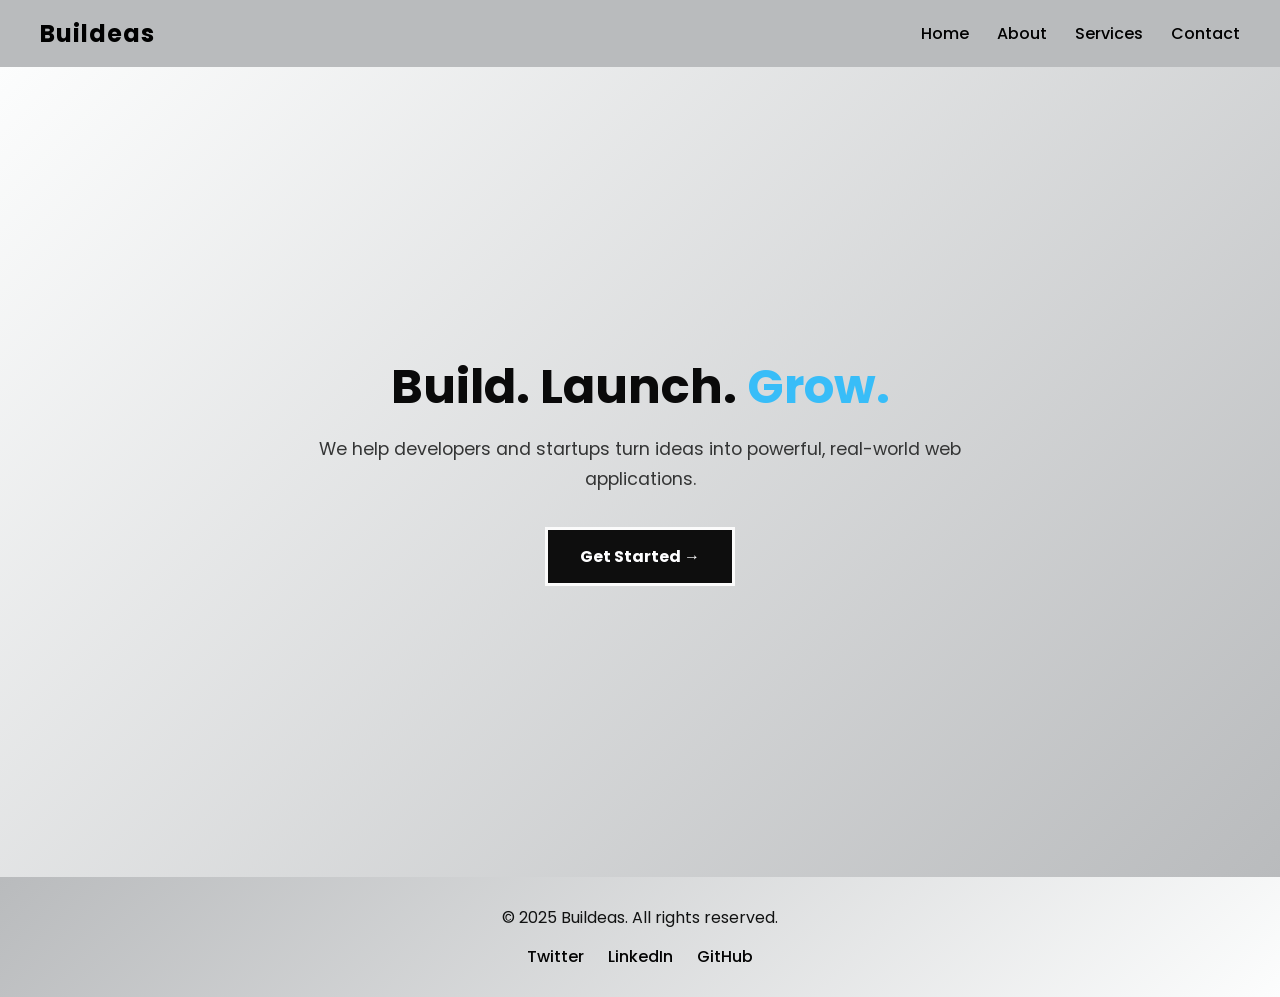
<file: Task_1/index.html>
<!DOCTYPE html>
<html lang="en">
<head>
  <meta charset="UTF-8" />
  <!--  Tells mobile browsers: don't zoom out, fit the screen width -->
  <meta name="viewport" content="width=device-width, initial-scale=1.0" />
  <title>My Landing Page</title>
  <link rel="stylesheet" href="style.css" />
  <!-- Google Font for clean, modern look -->
  <link href="https://fonts.googleapis.com/css2?family=Poppins:wght@400;600;700&display=swap" rel="stylesheet"/>
</head>
<body>

  <!--HEADER -->
  <header class="header">
    <div class="logo">Buildeas</div>

    <!-- Hamburger icon shown only on mobile -->
    <input type="checkbox" id="menu-toggle" class="menu-toggle" />
    <label for="menu-toggle" class="hamburger">&#9776;</label>

    <nav class="nav">
      <a href="#home">Home</a>
      <a href="#about">About</a>
      <a href="#services">Services</a>
      <a href="#contact">Contact</a>
    </nav>
  </header>

  <!--  HERO SECTION -->
  <section class="hero" id="home">
    <div class="hero-content">
      <h1>Build. Launch. <span>Grow.</span></h1>
      <p>
        We help developers and startups turn ideas into
        powerful, real-world web applications.
      </p>
      <!-- Call-To-Action Button -->
      <a href="#contact" class="btn">Get Started →</a>
    </div>
  </section>

  <!-- FOOTER -->
  <footer class="footer">
    <p>© 2025 Buildeas. All rights reserved.</p>

    <div class="social-links">
      <a href="#"> Twitter</a>
      <a href="#"> LinkedIn</a>
      <a href="#"> GitHub</a>
    </div>
  </footer>

</body>
</html>
</file>
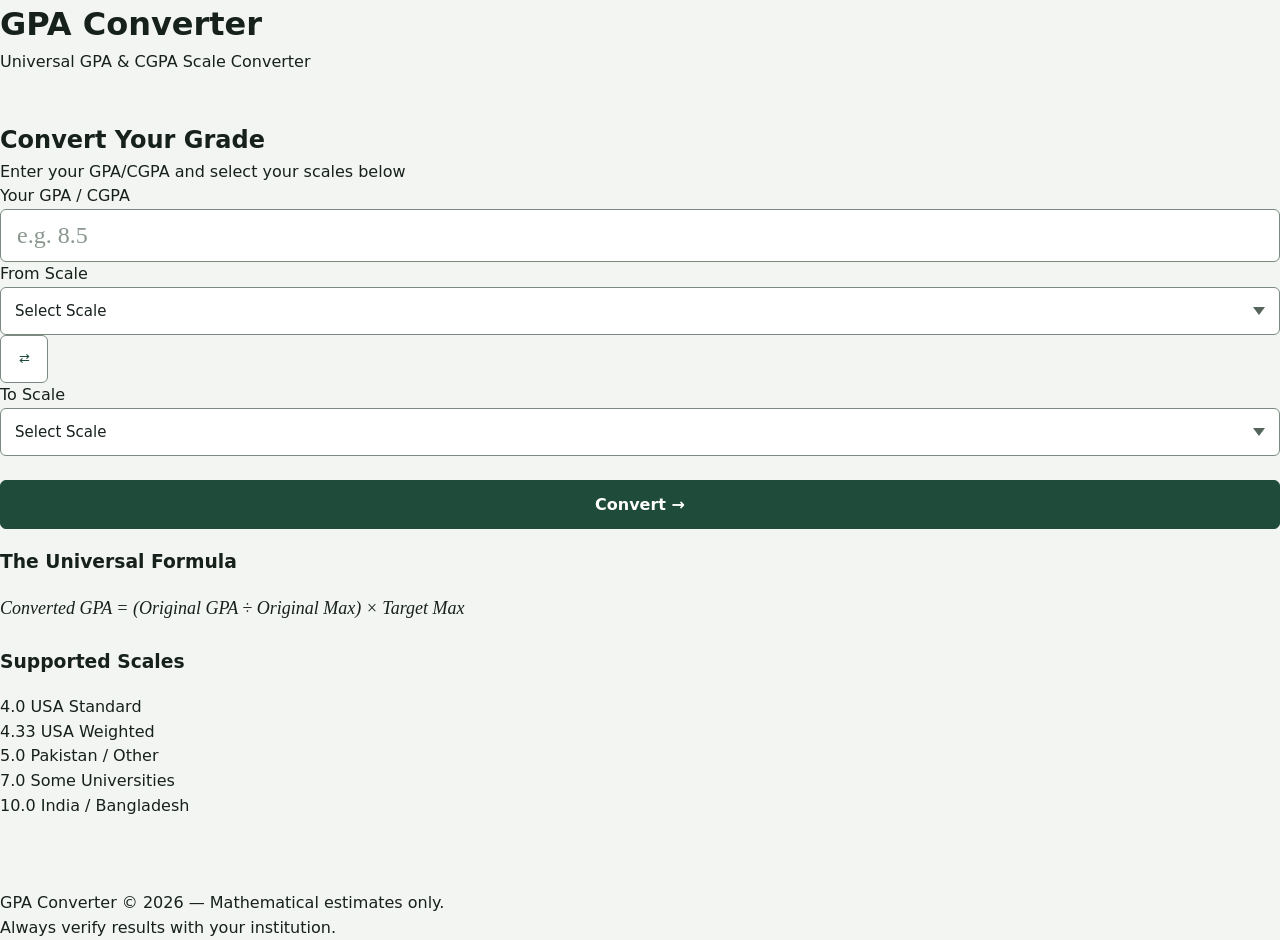
<file: Task_5/index.html>
<!DOCTYPE html>
<html lang="en">

<head>
    <meta charset="UTF-8" />
    <meta name="viewport" content="width=device-width, initial-scale=1.0" />
    <title>GPA / CGPA Converter</title>
    <link rel="stylesheet" href="style.css" />
    <link href="https://fonts.googleapis.com/css2?family=Poppins:wght@400;500;600;700&display=swap" rel="stylesheet" />
</head>

<body>

    <div class="page-wrapper">

        <!--  HEADER  -->
        <header class="header">
            <div class="header-inner">
                <h1 class="logo">GPA Converter</h1>
                <p class="tagline">Universal GPA & CGPA Scale Converter</p>
            </div>
        </header>

        <!--  MAIN CARD  -->
        <main class="main">
            <div class="converter-card">

                <!-- TITLE -->
                <div class="card-header">
                    <h2>Convert Your Grade</h2>
                    <p>Enter your GPA/CGPA and select your scales below</p>
                </div>
                

                <!-- INPUT SECTION -->
                <div class="input-section">
                    <label class="input-label" for="gpa-input">
                        Your GPA / CGPA
                    </label>
                    <input type="number" id="gpa-input" class="gpa-input" placeholder="e.g. 8.5" min="0" step="0.01" />
                </div>

                <!-- SCALE SELECTORS -->
                <div class="scale-section">

                    <!-- FROM SCALE -->
                    <div class="scale-group">
                        <label class="input-label" for="from-scale">From Scale</label>
                        <select id="from-scale" class="scale-select">
                            <option value="">Select Scale</option>
                            <option value="4.0">4.0 &nbsp;— USA Standard</option>
                            <option value="4.33">4.33 — USA Weighted</option>
                            <option value="5.0">5.0 &nbsp;— Pakistan / Other</option>
                            <option value="7.0">7.0 &nbsp;— Some Universities</option>
                            <option value="10.0">10.0 — India / Bangladesh</option>
                        </select>
                    </div>

                    <!-- SWAP BUTTON -->
                    <button class="swap-btn" id="swap-btn" title="Swap Scales">
                        ⇄
                    </button>

                    <!-- TO SCALE -->
                    <div class="scale-group">
                        <label class="input-label" for="to-scale">To Scale</label>
                        <select id="to-scale" class="scale-select">
                            <option value="">Select Scale</option>
                            <option value="4.0">4.0 &nbsp;— USA Standard</option>
                            <option value="4.33">4.33 — USA Weighted</option>
                            <option value="5.0">5.0 &nbsp;— Pakistan / Other</option>
                            <option value="7.0">7.0 &nbsp;— Some Universities</option>
                            <option value="10.0">10.0 — India / Bangladesh</option>
                        </select>
                    </div>

                </div>

                <!-- ERROR MESSAGE -->
                <div class="error-box" id="error-box">
                    <span id="error-text"></span>
                </div>

                <!-- CONVERT BUTTON -->
                <button class="convert-btn" id="convert-btn">
                    Convert →
                </button>

                <!--  RESULT SECTION (hidden until converted)  -->
                <div class="result-section" id="result-section">

                    <div class="result-divider">
                        <span>Result</span>
                    </div>

                    <!-- RESULT CARDS -->
                    <div class="result-grid">

                        <div class="result-item">
                            <span class="result-label">Your Input</span>
                            <span class="result-value" id="result-input">—</span>
                        </div>

                        <div class="result-item highlight">
                            <span class="result-label">Converted</span>
                            <span class="result-value big" id="result-output">—</span>
                        </div>

                    </div>

                    <!-- FORMULA BOX -->
                    <div class="formula-box">
                        <span class="formula-label">Formula Used</span>
                        <span class="formula-text" id="formula-text">—</span>
                    </div>

                    <!-- DISCLAIMER -->
                    <div class="disclaimer">
                        ⚠️ This is a mathematical estimate using a universal formula.
                        Results may not be officially accepted by all institutions.
                        Always verify with your target university.
                    </div>

                </div>

            </div>

            <!--  INFO SECTION  -->
            <div class="info-card">
                <h3>The Universal Formula</h3>
                <div class="formula-display">
                    Converted GPA = (Original GPA ÷ Original Max) × Target Max
                </div>

                <h3 style="margin-top: 24px;"> Supported Scales</h3>
                <div class="scales-grid">
                    <div class="scale-item">
                        <span class="scale-num">4.0</span>
                        <span class="scale-desc">USA Standard</span>
                    </div>
                    <div class="scale-item">
                        <span class="scale-num">4.33</span>
                        <span class="scale-desc">USA Weighted</span>
                    </div>
                    <div class="scale-item">
                        <span class="scale-num">5.0</span>
                        <span class="scale-desc">Pakistan / Other</span>
                    </div>
                    <div class="scale-item">
                        <span class="scale-num">7.0</span>
                        <span class="scale-desc">Some Universities</span>
                    </div>
                    <div class="scale-item">
                        <span class="scale-num">10.0</span>
                        <span class="scale-desc">India / Bangladesh</span>
                    </div>
                </div>
            </div>

        </main>

        <!--  FOOTER  -->
        <footer class="footer">
            <p>GPA Converter &copy; 2026 — Mathematical estimates only.</p>
            <p>Always verify results with your institution.</p>
        </footer>

    </div>

    <script src="app.js"></script>
</body>

</html>
</file>
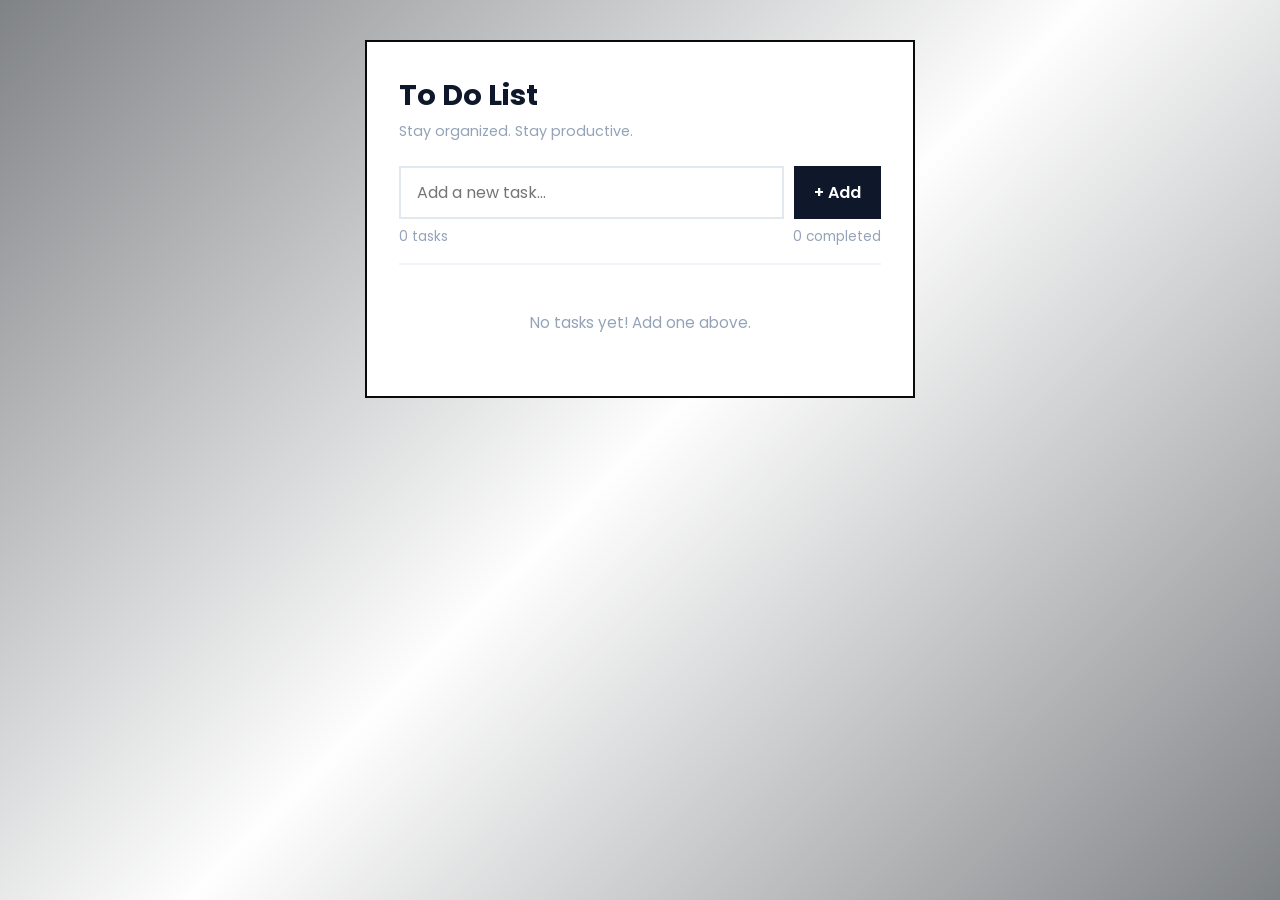
<file: Task_2/todoapp/index.html>
<!DOCTYPE html>
<html lang="en">
<head>
  <meta charset="UTF-8" />
  <meta name="viewport" content="width=device-width, initial-scale=1.0"/>
  <title>To-Do App</title>
  <link rel="stylesheet" href="style.css" />
  <link href="https://fonts.googleapis.com/css2?family=Poppins:wght@400;600;700&display=swap" rel="stylesheet"/>
</head>
<body>

  <div class="app-container">

    <!--  HEADER  -->
    <h1 class="app-title">To Do List</h1>
    <p class="app-subtitle">Stay organized. Stay productive.</p>

    <!--  INPUT AREA  -->
    <div class="input-area">
      <input
        type="text"
        id="task-input"
        class="task-input"
        placeholder="Add a new task..."
      />
      <button id="add-btn" class="add-btn">+ Add</button>
    </div>

    <!--  ERROR MESSAGE (hidden by default)  -->
    <p class="error-msg" id="error-msg">⚠️ Please enter a task first!</p>

    <!--  TASK COUNTER  -->
    <div class="task-stats">
      <span id="task-count">0 tasks</span>
      <span id="completed-count">0 completed</span>
    </div>

    <!--  TASK LIST  -->
    <!-- JS will dynamically add <li> items here -->
    <ul class="task-list" id="task-list"></ul>

    <!--  EMPTY STATE (shown when no tasks)  -->
    <div class="empty-state" id="empty-state">
      <p>No tasks yet! Add one above.</p>
    </div>

  </div>

  <!-- JS loaded at the bottom so HTML is ready first -->
  <script src="app.js"></script>
</body>
</html>
</file>
<file: Task_1/style.css>
/* 
   RESET & BASE STYLES
   Always reset browser defaults
 */
* {
  margin: 0;
  padding: 0;
  box-sizing: border-box; /* padding won't break your layout */
}

body {
  font-family: 'Poppins', sans-serif;
  color: #333;
  background-color: #f9f9f9;
}

/* 
   HEADER
 */
.header {
  display: flex;               /* puts logo & nav side by side */
  justify-content: space-between; /* logo on left, nav on right */
  align-items: center;         /* vertically centered */
  padding: 16px 40px;
  background-color: #b9bbbd;   
  position: sticky;            /* sticks to top while scrolling */
  top: 0;
  z-index: 100;                /* always on top of other content */
}

.logo {
  font-size: 1.5rem;
  font-weight: 700;
  color: #010101;              
  letter-spacing: 1px;
}

/* NAV LINKS */
.nav {
  display: flex;
  gap: 28px;                   /* space between links */
}

.nav a {
  text-decoration: none;
  color: #010101;              
  font-weight: 500;
  transition: color 0.3s;     /* smooth color change on hover */
}

.nav a:hover {
  color: #fdfdfd;              /* highlight on hover */
}

/* Hide hamburger on desktop */
.menu-toggle,
.hamburger {
  display: none;
}

/* 
   HERO SECTION
 */
.hero {
  min-height: 90vh;            /* takes up 90% of screen height */
  display: flex;
  justify-content: center;
  align-items: center;
  text-align: center;
  background: linear-gradient(135deg, #fcfdfd, #b9bbbd);
  padding: 40px 20px;
}

.hero-content {
  max-width: 700px;            /* content won't stretch too wide */
}

.hero-content h1 {
  font-size: 3rem;
  color: #0a0a0a;
  line-height: 1.2;
  margin-bottom: 20px;
}

.hero-content h1 span {
  color: #38bdf8;              /* highlight one word */
}

.hero-content p {
  font-size: 1.1rem;
  color: #343535;
  margin-bottom: 32px;
  line-height: 1.7;
}

/* CALL-TO-ACTION BUTTON */
.btn {
  display: inline-block;
  background-color: #0e0e0e;
  color: #fefeff;
  padding: 14px 32px;
  border-radius: 0px;         /* pill shape */
  text-decoration: none;
  font-weight: 700;
  font-size: 1rem;
  transition: background-color 0.3s, transform 0.2s;
  border: 3px solid #fbfbfb;    /* subtle border for contrast */
}

.btn:hover {
  background-color: #cbcfd1;
  transform: scale(1.05);      /* slight zoom on hover */
    color: #0b0b0b;
    border: 3px solid #0b0b0b;  /* change border color on hover */
}

/* 
   FOOTER
 */
.footer {
  background: linear-gradient(135deg, #b9bbbd, #fcfdfd);
  color: #111212;
  text-align: center;
  padding: 28px 20px;
  display: flex;
  flex-direction: column;
  align-items: center;
  gap: 14px;
}

.social-links {
  display: flex;
  gap: 24px;
}

.social-links a {
  color: #040404;
  text-decoration: none;
  font-weight: 500;
  transition: color 0.3s;
}

.social-links a:hover {
  color: #05c5f0;
}

/* 
   MEDIA QUERIES (Responsive)
   Target: screens smaller than 768px (tablets & mobile)
 */
@media (max-width: 768px) {

  /* Stack header vertically */
  .header {
    flex-wrap: wrap;
    padding: 16px 24px;
  }

  /* Show hamburger icon */
  .hamburger {
    display: block;
    font-size: 1.8rem;
    color: #0d0d0d;
    cursor: pointer;
  }

  /* Hide nav by default on mobile */
  .nav {
    display: none;
    flex-direction: column;    /* stack links vertically */
    width: 100%;
    gap: 16px;
    padding: 16px 0;
    text-align: center;
  }

  /* Show nav when checkbox is checked (pure CSS toggle) */
  .menu-toggle:checked + .hamburger + .nav {
    display: flex;
  }

  /* Smaller hero text on mobile */
  .hero-content h1 {
    font-size: 2rem;
  }

  .hero-content p {
    font-size: 1rem;
  }

  /* Stack footer links */
  .social-links {
    flex-direction: column;
    gap: 10px;
  }
}
</file>
<file: Task_5/style.css>
/* ------------------------------------------------------------
   Tokens
   ------------------------------------------------------------ */
:root {
  --paper: #f3f5f2;
  --surface: #ffffff;
  --ink: #17211b;
  --muted: #55655c;
  --line: #d3d9d4;
  --control-line: #7b8a81;
  --field: #1f4b3b;
  --field-ink: #e8eee9;
  --field-muted: #b7c6bd;
  --marker: #e3a81c;
  --error: #b3261e;
  --error-bg: #fbedec;
  --error-ink: #7a1812;
 
  --radius: 6px;
  --serif: "Literata", Georgia, "Times New Roman", serif;
  --sans: "Public Sans", system-ui, -apple-system, "Segoe UI", sans-serif;
}
 
/* ------------------------------------------------------------
   Base
   ------------------------------------------------------------ */
*,
*::before,
*::after {
  box-sizing: border-box;
}
 
body {
  margin: 0;
  background: var(--paper);
  color: var(--ink);
  font-family: var(--sans);
  font-size: 1rem;
  line-height: 1.55;
  -webkit-font-smoothing: antialiased;
}
 
h1,
h2,
p {
  margin: 0;
}
 
.wrap {
  width: min(720px, 100% - 40px);
  margin-inline: auto;
}
 
.visually-hidden {
  position: absolute;
  width: 1px;
  height: 1px;
  overflow: hidden;
  clip: rect(0 0 0 0);
  white-space: nowrap;
}
 
:focus-visible {
  outline: 3px solid var(--ink);
  outline-offset: 2px;
}
 
/* ------------------------------------------------------------
   Header and footer
   ------------------------------------------------------------ */
.site-header {
  border-bottom: 1px solid var(--line);
}
 
.site-header .wrap {
  padding-block: 18px;
}
 
.wordmark {
  font-family: var(--serif);
  font-size: 1.125rem;
  font-weight: 600;
}
 
.site-footer {
  border-top: 1px solid var(--line);
  color: var(--muted);
  font-size: 0.875rem;
}
 
.site-footer .wrap {
  padding-block: 24px;
}
 
/* ------------------------------------------------------------
   Page layout
   ------------------------------------------------------------ */
.main {
  padding-block: 48px 72px;
}
 
.intro h1 {
  font-family: var(--serif);
  font-size: clamp(2rem, 5.5vw, 2.875rem);
  font-weight: 600;
  line-height: 1.15;
  letter-spacing: -0.01em;
  max-width: 20ch;
}
 
.intro p {
  margin-top: 14px;
  color: var(--muted);
  max-width: 52ch;
}
 
.converter {
  margin-top: 32px;
  padding: 28px;
  background: var(--surface);
  border: 1px solid var(--line);
  border-radius: var(--radius);
}
 
.method,
.scales {
  margin-top: 56px;
}
 
.method h2,
.scales h2 {
  font-family: var(--serif);
  font-size: 1.375rem;
  font-weight: 600;
  margin-bottom: 12px;
}
 
.method p {
  max-width: 62ch;
}
 
.formula-display {
  margin-top: 14px;
  font-family: var(--serif);
  font-style: italic;
  font-size: 1.125rem;
  font-variant-numeric: tabular-nums;
}
 
/* ------------------------------------------------------------
   Form
   ------------------------------------------------------------ */
.field label {
  display: block;
  margin-bottom: 6px;
  font-size: 0.9375rem;
  font-weight: 600;
}
 
.gpa-input,
.scale-select {
  width: 100%;
  background-color: var(--surface);
  border: 1px solid var(--control-line);
  border-radius: var(--radius);
  color: var(--ink);
  font-family: var(--sans);
  transition: border-color 0.15s, box-shadow 0.15s;
}
 
.gpa-input {
  padding: 12px 16px;
  font-family: var(--serif);
  font-size: 1.5rem;
  font-weight: 500;
  font-variant-numeric: tabular-nums;
}
 
.gpa-input::placeholder {
  color: #8a978f;
}
 
.gpa-input:focus,
.scale-select:focus {
  border-color: var(--field);
  box-shadow: 0 0 0 1px var(--field);
}
 
.gpa-input::-webkit-outer-spin-button,
.gpa-input::-webkit-inner-spin-button {
  -webkit-appearance: none;
  margin: 0;
}
 
.gpa-input {
  -moz-appearance: textfield;
}
 
.scale-row {
  display: grid;
  grid-template-columns: 1fr auto 1fr;
  align-items: end;
  gap: 12px;
  margin-top: 24px;
}
 
.scale-select {
  min-height: 48px;
  padding: 10px 40px 10px 14px;
  font-size: 0.9375rem;
  appearance: none;
  cursor: pointer;
  background-image: url("data:image/svg+xml,%3Csvg xmlns='http://www.w3.org/2000/svg' width='12' height='8' viewBox='0 0 12 8'%3E%3Cpath fill='%2355655c' d='M6 8 0 0h12z'/%3E%3C/svg%3E");
  background-repeat: no-repeat;
  background-position: right 14px center;
}
 
.swap-btn {
  display: grid;
  place-items: center;
  width: 48px;
  height: 48px;
  background: var(--surface);
  border: 1px solid var(--control-line);
  border-radius: var(--radius);
  color: var(--field);
  cursor: pointer;
  transition: background-color 0.15s, color 0.15s;
}
 
.swap-btn:hover {
  background: var(--field);
  color: #fff;
}
 
.error-box {
  display: none;
  margin-top: 20px;
  padding: 12px 16px;
  background: var(--error-bg);
  border: 1px solid var(--error);
  border-radius: var(--radius);
  color: var(--error-ink);
  font-size: 0.9375rem;
}
 
.error-box.show {
  display: block;
}
 
.convert-btn {
  width: 100%;
  margin-top: 24px;
  padding: 14px 20px;
  background: var(--field);
  border: 1px solid var(--field);
  border-radius: var(--radius);
  color: #fff;
  font-family: var(--sans);
  font-size: 1rem;
  font-weight: 600;
  cursor: pointer;
  transition: background-color 0.15s;
}
 
.convert-btn:hover {
  background: #17382c;
}
 
/* ------------------------------------------------------------
   Result
   ------------------------------------------------------------ */
.result-section {
  display: none;
  margin-top: 32px;
  padding-top: 28px;
  border-top: 1px solid var(--line);
}
 
.result-section.show {
  display: block;
}
 
.result-figures {
  display: flex;
  flex-wrap: wrap;
  align-items: flex-end;
  gap: 16px 40px;
}
 
.figure-label {
  display: block;
  margin-bottom: 4px;
  color: var(--muted);
  font-size: 0.9375rem;
}
 
.figure-value {
  font-family: var(--serif);
  font-size: 1.75rem;
  font-weight: 500;
  font-variant-numeric: tabular-nums;
  line-height: 1.1;
}
 
.figure-value small {
  margin-left: 4px;
  color: var(--muted);
  font-size: 0.5em;
  font-weight: 400;
}
 
.figure.primary .figure-value {
  font-size: clamp(2.75rem, 10vw, 4rem);
  font-weight: 600;
  line-height: 1;
}
 
/* Dual ruler: same position on both scales */
.ruler {
  --pos: 0;
  margin-top: 28px;
  padding: 22px 22px 14px 14px;
  background: var(--field);
  border-radius: var(--radius);
  color: var(--field-ink);
}
 
.ruler-body {
  position: relative;
  margin-left: 58px;
}
 
.ruler-row {
  position: relative;
}
 
.ruler-row + .ruler-row {
  margin-top: 8px;
}
 
.ruler-name {
  position: absolute;
  left: -58px;
  bottom: 14px;
  width: 50px;
  color: var(--field-muted);
  font-size: 0.8125rem;
  font-variant-numeric: tabular-nums;
}
 
.tag-lane {
  position: relative;
  height: 28px;
}
 
.pin-tag,
.pin-line {
  left: calc(var(--pos) * 100%);
  transition: left 0.8s cubic-bezier(0.2, 0.7, 0.2, 1);
}
 
.pin-tag {
  position: absolute;
  bottom: 2px;
  z-index: 1;
  padding: 1px 8px;
  background: var(--marker);
  border-radius: 4px;
  color: var(--ink);
  font-size: 0.8125rem;
  font-weight: 600;
  font-variant-numeric: tabular-nums;
  transform: translateX(-50%);
  white-space: nowrap;
}
 
.pin-line {
  position: absolute;
  top: 0;
  bottom: 0;
  width: 2px;
  margin-left: -1px;
  background: var(--marker);
}
 
.track {
  position: relative;
  height: 34px;
  border-top: 2px solid rgba(232, 238, 233, 0.55);
}
 
.tick {
  position: absolute;
  top: 0;
  transform: translateX(-50%);
  text-align: center;
}
 
.tick i {
  display: block;
  width: 1px;
  height: 8px;
  background: rgba(232, 238, 233, 0.55);
  margin-inline: auto;
}
 
.tick b {
  display: block;
  margin-top: 3px;
  color: var(--field-muted);
  font-size: 0.6875rem;
  font-weight: 500;
  font-variant-numeric: tabular-nums;
  line-height: 1;
}
 
.formula-line {
  margin-top: 20px;
  font-family: var(--serif);
  font-style: italic;
  font-size: 1.0625rem;
  font-variant-numeric: tabular-nums;
}
 
.result-note {
  margin-top: 12px;
  color: var(--muted);
  font-size: 0.875rem;
  max-width: 60ch;
}
 
/* ------------------------------------------------------------
   Scales table
   ------------------------------------------------------------ */
table {
  width: 100%;
  border-collapse: collapse;
}
 
th,
td {
  padding: 12px 16px 12px 0;
  border-bottom: 1px solid var(--line);
  text-align: left;
  vertical-align: top;
}
 
thead th {
  color: var(--muted);
  font-size: 0.875rem;
  font-weight: 500;
}
 
tbody th {
  width: 5rem;
  font-family: var(--serif);
  font-size: 1.125rem;
  font-weight: 600;
  font-variant-numeric: tabular-nums;
}
 
/* ------------------------------------------------------------
   Small screens
   ------------------------------------------------------------ */
@media (max-width: 600px) {
  .main {
    padding-block: 32px 56px;
  }
 
  .converter {
    padding: 20px 16px;
  }
 
  .scale-row {
    grid-template-columns: 1fr;
    gap: 12px;
  }
 
  .swap-btn {
    width: 100%;
    height: 44px;
  }
 
  .swap-btn svg {
    transform: rotate(90deg);
  }
 
  .ruler {
    padding: 20px 16px 12px 10px;
  }
 
  .ruler-body {
    margin-left: 52px;
  }
 
  .ruler-name {
    left: -52px;
    width: 46px;
  }
}
 
/* ------------------------------------------------------------
   Reduced motion
   ------------------------------------------------------------ */
@media (prefers-reduced-motion: reduce) {
 
  .pin-tag,
  .pin-line {
    transition: none;
  }
 
  * {
    scroll-behavior: auto !important;
  }
}
</file>
<file: Task_2/todoapp/style.css>
/* 
   RESET & BASE
 */
* {
  margin: 0;
  padding: 0;
  box-sizing: border-box;
}

body {
  font-family: 'Poppins', sans-serif;
  background: linear-gradient(135deg, #808386, #fefefe, #808386);
  min-height: 100vh;
  display: flex;
  justify-content: center;
  align-items: flex-start;
  padding: 40px 16px;
}

/* 
   APP CONTAINER
 */
.app-container {
  background-color: #ffffff;
  width: 100%;
  max-width: 550px;
  border-radius: 0px;
  padding: 32px;
  /* box-shadow: 0 20px 60px rgba(0, 0, 0, 0.3); */
  border: 2px solid #0a0a0a;
  transition: all 0.3s;
}
.app-container:hover {
  /* box-shadow: 0 25px 70px rgba(0, 0, 0, 0.4); */
  transform: scale(1.02);
  border: 2px solid #fcfdfe;
  background: linear-gradient(135deg, #484242, #e0e0e0); 
}
.app-container:hover .app-title {
  color: #f9fafb;             
}
.app-container:hover .empty-state {
  color: #070707;             
}

/* 
   HEADER
 */
.app-title {
  font-size: 1.8rem;
  font-weight: 700;
  color: #0f172a;
  margin-bottom: 4px;
  transition: color 0.3s;
}
/* .app-title:hover {
  color: #f9fafb;             
} */

.app-subtitle {
  font-size: 0.9rem;
  color: #94a3b8;
  margin-bottom: 24px;
}

/* 
   INPUT AREA
 */
.input-area {
  display: flex;
  gap: 10px;
  margin-bottom: 8px;
}

.task-input {
  flex: 1;                     /* takes all available space */
  padding: 12px 16px;
  border: 2px solid #e2e8f0;
  border-radius: 0px;
  font-size: 1rem;
  font-family: 'Poppins', sans-serif;
  color: #0f172a;
  outline: none;
  transition: border-color 0.3s;
}

.task-input:focus {
  border-color: #050505;       /* highlight on focus */
}

.add-btn {
  padding: 12px 20px;
  background-color: #0f172a;
  color: #ffffff;
  border: none;
  border-radius: 0px;
  font-size: 1rem;
  font-weight: 600;
  cursor: pointer;
  font-family: 'Poppins', sans-serif;
  transition: background-color 0.3s, transform 0.2s;
}

.add-btn:hover {
  background-color: #7a8184;
  transform: scale(1.05);
}

/* 
   ERROR MESSAGE
 */
.error-msg {
  color: #ef4444;
  font-size: 0.85rem;
  margin-bottom: 12px;
  display: none;               /* hidden by default, JS shows it */
}

.error-msg.show {
  display: block;
}

/* 
   TASK STATS
 */
.task-stats {
  display: flex;
  justify-content: space-between;
  font-size: 0.85rem;
  color: #94a3b8;
  margin-bottom: 16px;
  padding-bottom: 16px;
  border-bottom: 2px solid #f1f5f9;
}

/* 
   TASK LIST
 */
.task-list {
  list-style: none;
  display: flex;
  flex-direction: column;
  gap: 12px;
}

/* EACH TASK ITEM */
.task-item {
  display: flex;
  align-items: center;
  gap: 12px;
  padding: 14px 16px;
  background-color: #f8fafc;
  border-radius: 10px;
  border-left: 4px solid #0c0c0c;   /* blue left accent */
  transition: all 0.3s;
}

/* COMPLETED TASK — visual strikethrough */
.task-item.completed {
  background-color: #f0fdf4;
  border-left-color: #42109e;       /* green when done */
  opacity: 0.75;
}

.task-item.completed .task-text {
  text-decoration: line-through;
  color: #94a3b8;
}

/* TASK TEXT */
.task-text {
  flex: 1;                     /* takes remaining space */
  font-size: 0.95rem;
  color: #1e293b;
  word-break: break-word;      /* long words won't overflow */
}

/* COMPLETE BUTTON */
.complete-btn {
  background: none;
  border: 2px solid #42109e;
  color: #42109e;
  border-radius: 50%;          /* circle button */
  width: 30px;
  height: 30px;
  font-size: 0.9rem;
  cursor: pointer;
  transition: all 0.3s;
  flex-shrink: 0;              /* won't shrink when text is long */
}

.complete-btn:hover {
  background-color: #42109e;
  color: white;
}

/* DELETE BUTTON */
.delete-btn {
  background: none;
  border: 2px solid #ef4444;
  color: #ef4444;
  border-radius: 50%;
  width: 30px;
  height: 30px;
  font-size: 0.9rem;
  cursor: pointer;
  transition: all 0.3s;
  flex-shrink: 0;
}

.delete-btn:hover {
  background-color: #ef4444;
  color: white;
}

/* 
   EMPTY STATE
 */
.empty-state {
  text-align: center;
  color: #94a3b8;
  padding: 30px 0;
  font-size: 0.95rem;
  display: none;               /* shown by JS when list is empty */
}

/* 
   MEDIA QUERY
 */
@media (max-width: 480px) {

  .app-container {
    padding: 24px 16px;
  }

  .app-title {
    font-size: 1.5rem;
  }

  .input-area {
    flex-direction: column;    /* stack input and button on mobile */
  }

  .add-btn {
    width: 100%;
  }
}
</file>
